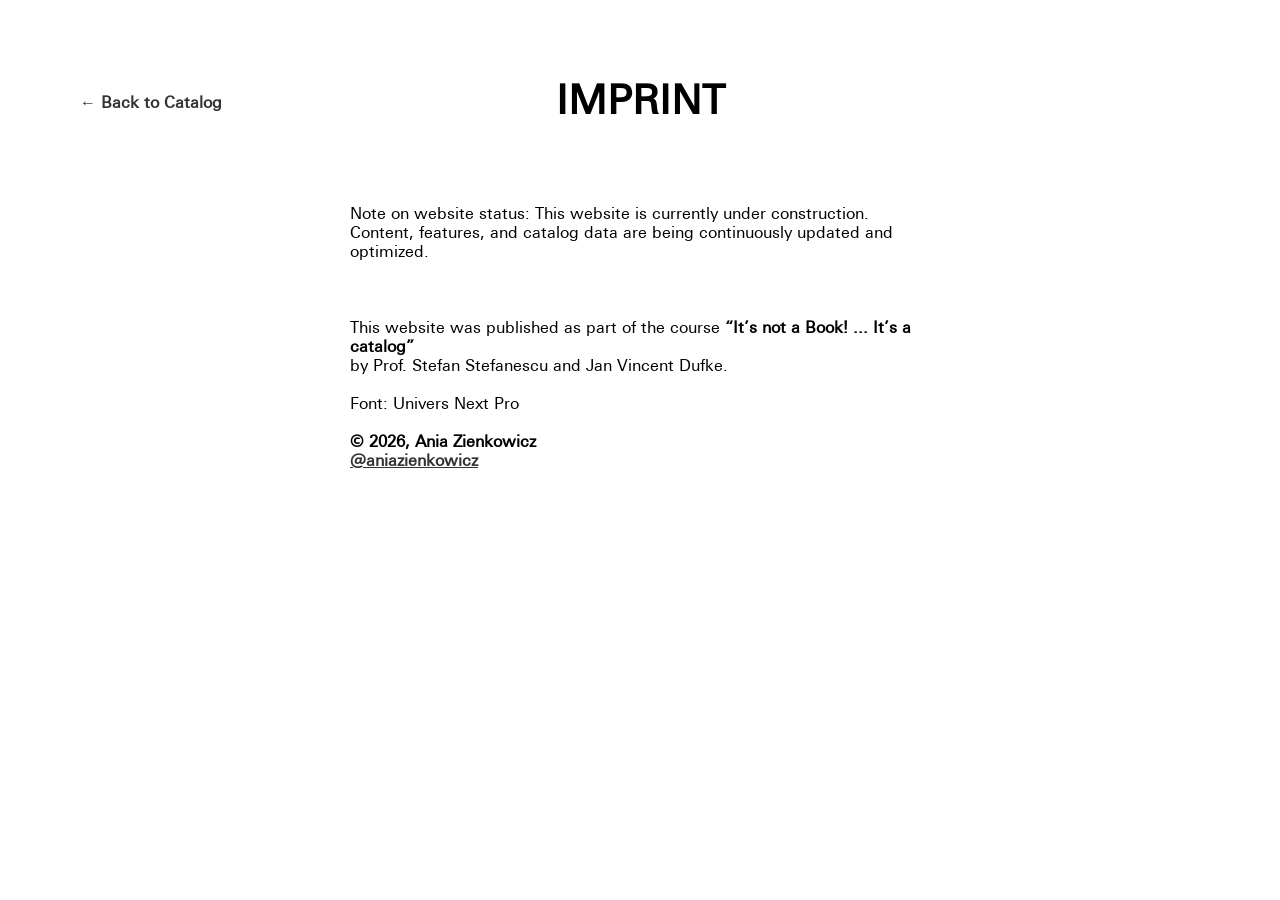
<file: imprint.html>
<!doctype html>
<html lang="de">
<head>
    <meta charset="utf-8">
    <title>Imprint</title>
    <link rel="stylesheet" href="assets/css/fonts.css">
  <link rel="stylesheet" href="assets/css/screen.css">
</head>
<body>
    <header class="imprint-header">
    <a href="index.html" class="back-link">← Back to Catalog</a>
    <h1>IMPRINT</h1>
    <!-- Der "after"-Spacer im CSS sorgt für die perfekte Mitte -->
</header>
    <main style="max-width: 50%; margin: 0 auto; padding: 20px;">
     <br><br><p>Note on website status: This website is currently under construction. Content, features, and catalog data are being continuously updated and optimized.</p></br></br>
     <br><p>This website was published as part of the course <b>“It’s not a Book! ... It’s a catalog”</b></br>by Prof. Stefan Stefanescu and Jan Vincent Dufke.</p>
    <br><p>Font: Univers Next Pro</p></br>
    <p><b> © 2026, Ania Zienkowicz</b></p>
    <div class="instagram-link">
    <a href="https://www.instagram.com/aniazienkowicz" class="instagram-link">
    @aniazienkowicz</a> </div>
</main>
</body>
</html>
</file>
<file: assets/css/fonts.css>
@font-face {
  font-family:Univers Next Pro Regular;
  src:url(/assets/fonts/UniversNextProRegular.ttf) format("truetype"),
  font-weight:400;
  font-style:normal;
}

@font-face {
  font-family:Univers Next Pro Bold Cond;
  src:url(/assets/fonts/UniversNextProBoldCond.ttf) format("truetype"),
  font-weight:400;
  font-style:bold;
}

@font-face {
  font-family:Univers Next Pro Regular;
  src:url(/assets/fonts/UniversNextProRegular.ttf) format("truetype"),
  font-weight:400;
}
</file>
<file: assets/css/screen.css>
/* ==========================================================================
   1. CSS RESET & VARIABLEN-VORBEREITUNG
   ========================================================================== */
* {
  margin: 0;
  padding: 0;
  box-sizing: border-box;
}

body {
  font-family: "Univers Next Pro Regular", sans-serif;
  padding: 60px 20px 20px;
  font-size: 16px;
  display: flex;
  flex-direction: column;
  align-items: center;
}

h1 {
  font-size: 3rem;
  font-weight: bold;
  text-align: center;
  margin-bottom: 60px;
}

/* ==========================================================================
   2. FILTER-LEISTE (BUTTONS)
   ========================================================================== */
.filter-container {
  display: flex;
  gap: 10px;
  justify-content: center;
  margin: 20px 0 40px; /* Leicht erhöhter Abstand nach unten */
  flex-wrap: wrap;
}

.filter-btn {
  padding: 8px 16px;
  border: 1px solid #ccc;
  background-color: #fff;
  border-radius: 20px;
  cursor: pointer;
  font-size: 14px;
  transition: all 0.3s ease;
}

.filter-btn:hover {
  background-color: #f0f0f0;
}

/* Stil für den gerade aktiven Filter-Button */
.filter-btn.active {
  background-color: #333;
  color: #fff;
  border-color: #333;
}

/* ==========================================================================
   3. HAUPTCONTAINER & GRID-LAYOUT (Jetzt 4 SPALTEN)
   ========================================================================== */
#katalog.katalog-grid {
  display: flex;
  flex-direction: column;
  gap: 40px;
  width: 100%;
  max-width: 1200px;
}

.card {
  width: 100%;
  border-bottom: 1px solid #eee;
  padding: 10px; 
  border-radius: 8px;
  transition: background-color 0.4s ease; 
}

/* 
   Aufteilung in 4 exakt gleich große Zonen (jeweils 25%).
*/
.card-content {
  display: grid;
  grid-template-columns: 1fr 1fr 1fr 1fr;
  align-items: center; 
  gap: 30px;
  width: 100%;
}

/* ==========================================================================
   4. SPALTEN BASIS-EINSTELLUNGEN & AUSRICHTUNG
   ========================================================================== */
.card-title,
.card-author,
.card-info,
.card-image {
  width: 100%;
  display: flex;
  align-items: center; /* Vertikale Zentrierung */
  
  transform: scale(1.0);
  transition: transform 0.25s ease, font-weight 0.25s ease, color 0.25s ease;
  position: relative;
  backface-visibility: hidden;
}

/* 1. Spalte: Titel */
.card-title {
  justify-content: center; 
  text-align: center;
  font-size: 1.2rem;
  font-weight: normal;
  color: #333;
}

/* 2. Spalte: Autor */
.card-author {
  justify-content: center; 
  text-align: center;
  font-size: 1.2rem;
  color: #333;
}

.card-author.unknown {
  font-style: italic;
  color: #999;
}

/* 3. Spalte: NEUE Textbox links vom Bild */
.card-info {
  justify-content: center;
  text-align: center;
  font-size: 1.2rem;
  color: #333;
}

/* 4. Spalte: Bild-Container ganz rechts außen */
.card-image {
  justify-content: flex-end; 
}

/* ==========================================================================
   5. BILD-STYLING & FEHLER-MELDUNGEN
   ========================================================================== */
img {
  max-width: 100%;
  max-height: 180px;
  height: auto;
  object-fit: contain;
  display: block; /* Verhindert den Baseline-Shift (Abstand nach unten) */
}

.no-results, .loading {
  text-align: center;
  padding: 40px;
  font-size: 1.2rem;
  color: #666;
}

/* ==========================================================================
   6. HOVER EFFEKTE (INDIVIDUELL)
   ========================================================================== */
.card-title,
.card-author,
.card-info,
.card-image img {
  transition: transform 0.25s ease, font-weight 0.25s ease, color 0.25s ease;
}

/* Nur der Titel reagiert, wenn man direkt darüber fährt */
.card-title:hover {
  font-weight: bold;
  transform: scale(1.15);    
  cursor: pointer;
}

/* Nur der Autor reagiert, wenn man direkt darüber fährt */
.card-author:hover {
  font-weight: bold;
  transform: scale(1.15);    
  cursor: pointer;
}

.card-info:hover {
  font-weight: bold;
  transform: scale(1.15);    
  cursor: pointer;
}

/* Nur das Bild reagiert, wenn man direkt über das Bild fährt */
.card-image img:hover {
  transform: scale(1.15);
  cursor: pointer;
}
/* ==========================================================================
   7. INFOTEXT STYLING (PERFORMANCE-OPTIMIERT & SMOOTH)
   ========================================================================== */
#filter-infotext,
#filter-infotext2,
#filter-infotext3 {
  max-width: 800px;
  margin: 0 auto;
  text-align: left;
  
  /* Typografie */
  font-size: 1.0rem;
  font-weight: 300;
  line-height: 1.5;
  color: #111;
  letter-spacing: -0.02em;
  
  /* Rendere den Text auf einer eigenen GPU-Ebene */
  will-change: transform, opacity;
  backface-visibility: hidden; 
  -webkit-font-smoothing: antialiased;

  /* Startzustand: Unsichtbar und leicht nach unten versetzt */
  opacity: 0;
  transform: translateY(20px);
  
  /* Übergang: Nur noch GPU-beschleunigte Werte animieren (Keine Höhen-Animation!) */
  transition: 
    opacity 0.6s cubic-bezier(0.215, 0.610, 0.355, 1.000),
    transform 0.6s cubic-bezier(0.215, 0.610, 0.355, 1.000),
    display 0.6s ease allow-discrete; /* Sorgt dafür, dass ausgeblendeter Text keinen Platz wegnimmt */
    
  /* Wichtig: Wenn ausgeblendet, komplett aus dem Layout nehmen */
  display: none;
}

/* Zustand: Sichtbar (Schaltet das Display an und fadet via GPU ein) */
#filter-infotext.info-text-visible,
#filter-infotext2.info-text-visible,
#filter-infotext3.info-text-visible {
  display: block;
  opacity: 1;
  transform: translateY(0);
  margin-bottom: 80px; /* Der Abstand ist sofort da, nur der Text fadet smooth */
}

/* Zustand: Explizit ausgeblendet */
#filter-infotext.info-text-hidden,
#filter-infotext2.info-text-hidden,
#filter-infotext3.info-text-hidden {
  display: none;
  opacity: 0;
  transform: translateY(20px);
  margin-bottom: 0;
}
/* ==========================================================================
   8. THEMA GRUPPEN-ÜBERSCHRIFTEN (Eingebetteter Look)
   ========================================================================== */
.thema-group-header {
  width: 100%;
  padding: 12px 20px;
  margin-top: 50px;
  margin-bottom: 15px;
  background-color: #f5f5f5; /* Subtiler, hellgrauer Hintergrund */
  border-radius: 8px;        /* Gleicher Radius wie bei den Karten */
}

.thema-group-header h2 {
  font-family: "Univers Next Pro Regular", sans-serif;
  font-size: 1.1rem;         /* Etwas kompakter, wirkt edler */
  font-weight: bold;
  color: #555;               /* Dunkelgrau statt hartem Schwarz */
  text-transform: none;      /* Normale Groß-/Kleinschreibung */
  letter-spacing: 0.02em;
}

/* Verhindert zu viel Abstand beim allerersten Element */
#katalog > .thema-group-header:first-child {
  margin-top: 0;
}
/* --- Lightbox System (Weißer, ausgegrauter Hintergrund) --- */
.lightbox {
  display: none; /* Standardmäßig versteckt */
  position: fixed;
  z-index: 9999; /* Über allen anderen Elementen */
  left: 0;
  top: 0;
  width: 100%;
  height: 100%;
  background-color: rgba(255, 255, 255, 0.9); /* Halbtransparenter weißer Hintergrund */
  backdrop-filter: blur(8px); /* Macht den Hintergrund weich unscharf */
  justify-content: center;
  align-items: center;
}

.lightbox-content {
  max-width: 85%;
  max-height: 80vh;
  display: flex;
  justify-content: center;
  align-items: center;
}

.lightbox-content img {
  max-width: 100%;
  max-height: 80vh;
  object-fit: contain;
  border-radius: 6px;
  /* Ein weicherer, dunkler Schatten, der auf weißem Grund gut wirkt */
  box-shadow: 0 10px 40px rgba(0, 0, 0, 0.15); 
}

/* X-Schließen Button (Dunkelgrau für guten Kontrast auf Weiß) */
.close-btn {
  position: absolute;
  top: 25px;
  right: 35px;
  color: #111111; 
  font-size: 50px;
  font-weight: 200;
  cursor: pointer;
  user-select: none;
  transition: transform 0.2s ease, color 0.2s ease;
}

.close-btn:hover {
  color: #ff3b30; /* Schickes System-Rot beim Hovern */
  transform: scale(1.1);
}

/* Navigations-Buttons (Dunklerer Kontrast für den weißen Hintergrund) */
.nav-btn {
  position: absolute;
  top: 50%;
  transform: translateY(-50%);
  background: rgba(0, 0, 0, 0.05); /* Sehr dezenter grauer Kreis */
  color: #111111; /* Dunkle Pfeile */
  border: none;
  font-size: 32px;
  padding: 15px 22px;
  cursor: pointer;
  border-radius: 50%;
  user-select: none;
  transition: background 0.2s ease, transform 0.2s ease;
  display: flex;
  justify-content: center;
  align-items: center;
  width: 60px;
  height: 60px;
}

.nav-btn:hover {
  background: rgba(0, 0, 0, 0.15); /* Wird beim Hovern etwas dunkler */
  transform: translateY(-50%) scale(1.05);
}

.prev-btn {
  left: 30px;
}

.next-btn {
  right: 30px;
}

/* Hover-Effekt für die Bilder im Katalog */
.card-image img {
  cursor: pointer;
  transition: transform 0.25s cubic-bezier(0.25, 0.46, 0.45, 0.94);
}

.card-image img:hover {
  transform: scale(1.03); /* Minimale Vergrößerung beim Drüberschweben */
}
#device-symbols {
  display: none; 
  flex-wrap: wrap;
  justify-content: center;
  gap: 15px;
  margin-top: 10px;
  margin-bottom: 30px;
  padding-top: 10px;
  border-top: 1px solid #eee;
  opacity: 0;
  transition: opacity 0.6s ease;
  
  /* Wir setzen die Breite so, dass genau 7 Symbole (plus Gaps) reinpassen */
  /* Bei 90px Bildhöhe und 15px Gap benötigen wir ca. 720px - 750px Breite */
  max-width: 750px; 
  margin-left: auto;
  margin-right: auto;
}

#device-symbols.info-text-visible {
  display: flex;
  opacity: 1;
}

#device-symbols img {
  height: 90px;
  width: auto;
  object-fit: contain;
  transition: transform 0.3s ease;
  opacity: 0.8;
  
  /* Wir setzen eine feste Basisbreite, damit sie nicht schrumpfen */
  flex: 0 0 auto; 
}

#device-symbols img:hover {
  transform: scale(1.1);
  opacity: 1;
}
/* 1. Abstand zwischen Kategorie-Überschrift und dem Rest */
.thema-group-header {
  margin-bottom: 5px; /* Reduziert von 15px */
}

/* 2. Abstand Infotext nach unten */
#filter-infotext.info-text-visible,
#filter-infotext2.info-text-visible,
#filter-infotext3.info-text-visible {
  margin-bottom: 20px; /* Reduziert von 80px */
}

/* 3. Abstand Bilder-Container nach oben und unten */
#device-symbols {
  margin-top: 10px;    /* Reduziert von 40px */
  margin-bottom: 30px; /* Reduziert von 80px */
  padding-top: 10px;   /* Reduziert von 30px, verringert den Abstand zum Strich */
}
/* Klasse für das permanent vergrößerte Symbol */
img[alt="BSMI"].is-active {
  transform: scale(1.2); /* Etwas größer als der normale Hover-Effekt */
  opacity: 1 !important;
  cursor: pointer;
}
img[alt="CE"].is-active {
  transform: scale(1.2); /* Etwas größer als der normale Hover-Effekt */
  opacity: 1 !important;
  cursor: pointer;
}
#symbol-info-box {
  margin: 10px auto 30px auto;
  padding: 20px;
  max-width: 800px;
  text-align: left;
  border-top: 1px solid #eee;
  border-bottom: 1px solid #eee;
  background-color: #fafafa;
  display: none; /* Initial */
  opacity: 0;
  transition: opacity 0.4s ease;
}

#symbol-info-box.visible {
  opacity: 1; /* Fade-In Effekt */
}
#back-to-top {
    position: fixed;
    bottom: 30px;
    right: 30px;
    display: none;
    background-color: #555;
    color: white;
    border: none;
    
    /* WICHTIG: Breite und Höhe müssen identisch sein */
    width: 50px;
    height: 50px;
    
    /* Zentrierung des Pfeils */
    display: flex;
    align-items: center;
    justify-content: center;
    
    border-radius: 50%; /* Macht es bei quadratischen Maßen zum Kreis */
    cursor: pointer;
    font-size: 20px;
    z-index: 1000;
    transition: opacity 0.3s;
    
    /* Optional: Entfernt das Standard-Padding, da wir nun Breite/Höhe festlegen */
    padding: 0;
}

#back-to-top:hover {
    background-color: #555;
}
#safety-marks-title {
    text-align: left;
    font-size: 1.8rem;
    font-weight: 600;
    margin: 40px auto 20px auto;
    color: #222;
}

/* Sicherstellen, dass die Klassen das DOM wirklich steuern */
#safety-marks-title.info-text-hidden {
    display: none !important;
}

#safety-marks-title.info-text-visible {
    display: block !important;
}
/* ==========================================================================
   1. CSS RESET & VARIABLEN-VORBEREITUNG
   ========================================================================== */
* {
  margin: 0;
  padding: 0;
  box-sizing: border-box;
}

body {
  font-family: "Univers Next Pro Regular", sans-serif;
  padding: 60px 20px 20px;
  font-size: 16px;
  display: flex;
  flex-direction: column;
  align-items: center;
}

h1 {
  font-size: 3rem;
  font-weight: bold;
  text-align: center;
  margin-bottom: 60px;
}

/* ==========================================================================
   2. FILTER-LEISTE (BUTTONS)
   ========================================================================== */
.filter-container {
  display: flex;
  gap: 10px;
  justify-content: center;
  margin: 20px 0 40px; /* Leicht erhöhter Abstand nach unten */
  flex-wrap: wrap;
}

.filter-btn {
  padding: 8px 16px;
  border: 1px solid #ccc;
  background-color: #fff;
  border-radius: 20px;
  cursor: pointer;
  font-size: 14px;
  transition: all 0.3s ease;
}

.filter-btn:hover {
  background-color: #f0f0f0;
}

/* Stil für den gerade aktiven Filter-Button */
.filter-btn.active {
  background-color: #333;
  color: #fff;
  border-color: #333;
}

/* ==========================================================================
   3. HAUPTCONTAINER & GRID-LAYOUT (Jetzt 4 SPALTEN)
   ========================================================================== */
#katalog.katalog-grid {
  display: flex;
  flex-direction: column;
  gap: 40px;
  width: 100%;
  max-width: 1200px;
}

.card {
  width: 100%;
  border-bottom: 1px solid #eee;
  padding: 10px; 
  border-radius: 8px;
  transition: background-color 0.4s ease; 
}

/* 
   Aufteilung in 4 exakt gleich große Zonen (jeweils 25%).
*/
.card-content {
  display: grid;
  grid-template-columns: 1fr 1fr 1fr 1fr;
  align-items: center; 
  gap: 30px;
  width: 100%;
}

/* ==========================================================================
   4. SPALTEN BASIS-EINSTELLUNGEN & AUSRICHTUNG
   ========================================================================== */
.card-title,
.card-author,
.card-info,
.card-image {
  width: 100%;
  display: flex;
  align-items: center; /* Vertikale Zentrierung */
  
  transform: scale(1.0);
  transition: transform 0.25s ease, font-weight 0.25s ease, color 0.25s ease;
  position: relative;
  backface-visibility: hidden;
}

/* 1. Spalte: Titel */
.card-title {
  justify-content: center; 
  text-align: center;
  font-size: 1.2rem;
  font-weight: normal;
  color: #333;
}

/* 2. Spalte: Autor */
.card-author {
  justify-content: center; 
  text-align: center;
  font-size: 1.2rem;
  color: #333;
}

.card-author.unknown {
  font-style: italic;
  color: #999;
}

/* 3. Spalte: NEUE Textbox links vom Bild */
.card-info {
  justify-content: center;
  text-align: center;
  font-size: 1.2rem;
  color: #333;
}

/* 4. Spalte: Bild-Container ganz rechts außen */
.card-image {
  justify-content: flex-end; 
}

/* ==========================================================================
   5. BILD-STYLING & FEHLER-MELDUNGEN
   ========================================================================== */
img {
  max-width: 100%;
  max-height: 180px;
  height: auto;
  object-fit: contain;
  display: block; /* Verhindert den Baseline-Shift (Abstand nach unten) */
}

.no-results, .loading {
  text-align: center;
  padding: 40px;
  font-size: 1.2rem;
  color: #666;
}

/* ==========================================================================
   6. HOVER EFFEKTE (INDIVIDUELL)
   ========================================================================== */
.card-title,
.card-author,
.card-info,
.card-image img {
  transition: transform 0.25s ease, font-weight 0.25s ease, color 0.25s ease;
}

/* Nur der Titel reagiert, wenn man direkt darüber fährt */
.card-title:hover {
  font-weight: bold;
  transform: scale(1.15);    
  cursor: pointer;
}

/* Nur der Autor reagiert, wenn man direkt darüber fährt */
.card-author:hover {
  font-weight: bold;
  transform: scale(1.15);    
  cursor: pointer;
}

.card-info:hover {
  font-weight: bold;
  transform: scale(1.15);    
  cursor: pointer;
}

/* Nur das Bild reagiert, wenn man direkt über das Bild fährt */
.card-image img:hover {
  transform: scale(1.15);
  cursor: pointer;
}
/* ==========================================================================
   7. INFOTEXT STYLING (PERFORMANCE-OPTIMIERT & SMOOTH)
   ========================================================================== */
#filter-infotextall,
#filter-infotext,
#filter-infotext2,
#filter-infotext3 {
  max-width: 800px;
  margin: 0 auto;
  text-align: left;
  
  /* Typografie */
  font-size: 1.0rem;
  font-weight: 300;
  line-height: 1.5;
  color: #111;
  letter-spacing: -0.02em;
  
  /* Rendere den Text auf einer eigenen GPU-Ebene */
  will-change: transform, opacity;
  backface-visibility: hidden; 
  -webkit-font-smoothing: antialiased;

  /* Startzustand: Unsichtbar und leicht nach unten versetzt */
  opacity: 0;
  transform: translateY(20px);
  
  /* Übergang: Nur noch GPU-beschleunigte Werte animieren (Keine Höhen-Animation!) */
  transition: 
    opacity 0.6s cubic-bezier(0.215, 0.610, 0.355, 1.000),
    transform 0.6s cubic-bezier(0.215, 0.610, 0.355, 1.000),
    display 0.6s ease allow-discrete; /* Sorgt dafür, dass ausgeblendeter Text keinen Platz wegnimmt */
    
  /* Wichtig: Wenn ausgeblendet, komplett aus dem Layout nehmen */
  display: none;
}

/* Zustand: Sichtbar (Schaltet das Display an und fadet via GPU ein) */
#filter-infotextall.info-text-visible,
#filter-infotext.info-text-visible,
#filter-infotext2.info-text-visible,
#filter-infotext3.info-text-visible {
  display: block;
  opacity: 1;
  transform: translateY(0);
  margin-bottom: 80px; /* Der Abstand ist sofort da, nur der Text fadet smooth */
}

/* Zustand: Explizit ausgeblendet */
#filter-infotextall.info-text-hidden,
#filter-infotext.info-text-hidden,
#filter-infotext2.info-text-hidden,
#filter-infotext3.info-text-hidden {
  display: none;
  opacity: 0;
  transform: translateY(20px);
  margin-bottom: 0;
}
/* ==========================================================================
   8. THEMA GRUPPEN-ÜBERSCHRIFTEN (Eingebetteter Look)
   ========================================================================== */
.thema-group-header {
  width: 100%;
  padding: 12px 20px;
  margin-top: 50px;
  margin-bottom: 15px;
  background-color: #f5f5f5; /* Subtiler, hellgrauer Hintergrund */
  border-radius: 8px;        /* Gleicher Radius wie bei den Karten */
}

.thema-group-header h2 {
  font-family: "Univers Next Pro Regular", sans-serif;
  font-size: 1.1rem;         /* Etwas kompakter, wirkt edler */
  font-weight: bold;
  color: #555;               /* Dunkelgrau statt hartem Schwarz */
  text-transform: none;      /* Normale Groß-/Kleinschreibung */
  letter-spacing: 0.02em;
}

/* Verhindert zu viel Abstand beim allerersten Element */
#katalog > .thema-group-header:first-child {
  margin-top: 0;
}
/* --- Lightbox System (Weißer, ausgegrauter Hintergrund) --- */
.lightbox {
  display: none; /* Standardmäßig versteckt */
  position: fixed;
  z-index: 9999; /* Über allen anderen Elementen */
  left: 0;
  top: 0;
  width: 100%;
  height: 100%;
  background-color: rgba(255, 255, 255, 0.9); /* Halbtransparenter weißer Hintergrund */
  backdrop-filter: blur(8px); /* Macht den Hintergrund weich unscharf */
  justify-content: center;
  align-items: center;
}

.lightbox-content {
  max-width: 85%;
  max-height: 80vh;
  display: flex;
  justify-content: center;
  align-items: center;
}

.lightbox-content img {
  max-width: 100%;
  max-height: 80vh;
  object-fit: contain;
  border-radius: 6px;
  /* Ein weicherer, dunkler Schatten, der auf weißem Grund gut wirkt */
  box-shadow: 0 10px 40px rgba(0, 0, 0, 0.15); 
}

/* X-Schließen Button (Dunkelgrau für guten Kontrast auf Weiß) */
.close-btn {
  position: absolute;
  top: 25px;
  right: 35px;
  color: #111111; 
  font-size: 50px;
  font-weight: 200;
  cursor: pointer;
  user-select: none;
  transition: transform 0.2s ease, color 0.2s ease;
}

.close-btn:hover {
  color: #ff3b30; /* Schickes System-Rot beim Hovern */
  transform: scale(1.1);
}

/* Navigations-Buttons (Dunklerer Kontrast für den weißen Hintergrund) */
.nav-btn {
  position: absolute;
  top: 50%;
  transform: translateY(-50%);
  background: rgba(0, 0, 0, 0.05); /* Sehr dezenter grauer Kreis */
  color: #111111; /* Dunkle Pfeile */
  border: none;
  font-size: 32px;
  padding: 15px 22px;
  cursor: pointer;
  border-radius: 50%;
  user-select: none;
  transition: background 0.2s ease, transform 0.2s ease;
  display: flex;
  justify-content: center;
  align-items: center;
  width: 60px;
  height: 60px;
}

.nav-btn:hover {
  background: rgba(0, 0, 0, 0.15); /* Wird beim Hovern etwas dunkler */
  transform: translateY(-50%) scale(1.05);
}

.prev-btn {
  left: 30px;
}

.next-btn {
  right: 30px;
}

/* Hover-Effekt für die Bilder im Katalog */
.card-image img {
  cursor: pointer;
  transition: transform 0.25s cubic-bezier(0.25, 0.46, 0.45, 0.94);
}

.card-image img:hover {
  transform: scale(1.03); /* Minimale Vergrößerung beim Drüberschweben */
}
#device-symbols {
  display: none; 
  flex-wrap: wrap;
  justify-content: center;
  gap: 15px;
  margin-top: 10px;
  margin-bottom: 30px;
  padding-top: 10px;
  border-top: 1px solid #eee;
  opacity: 0;
  transition: opacity 0.6s ease;
  
  /* Wir setzen die Breite so, dass genau 7 Symbole (plus Gaps) reinpassen */
  /* Bei 90px Bildhöhe und 15px Gap benötigen wir ca. 720px - 750px Breite */
  max-width: 750px; 
  margin-left: auto;
  margin-right: auto;
}

#device-symbols.info-text-visible {
  display: flex;
  opacity: 1;
}

#device-symbols img {
  height: 90px;
  width: auto;
  object-fit: contain;
  transition: transform 0.3s ease;
  opacity: 0.8;
  
  /* Wir setzen eine feste Basisbreite, damit sie nicht schrumpfen */
  flex: 0 0 auto; 
}

#device-symbols img:hover {
  transform: scale(1.1);
  opacity: 1;
}
/* 1. Abstand zwischen Kategorie-Überschrift und dem Rest */
.thema-group-header {
  margin-bottom: 5px; /* Reduziert von 15px */
}

/* 2. Abstand Infotext nach unten */
#filter-infotext.info-text-visible,
#filter-infotext2.info-text-visible,
#filter-infotext3.info-text-visible {
  margin-bottom: 20px; /* Reduziert von 80px */
}

/* 3. Abstand Bilder-Container nach oben und unten */
#device-symbols {
  margin-top: 10px;    /* Reduziert von 40px */
  margin-bottom: 30px; /* Reduziert von 80px */
  padding-top: 10px;   /* Reduziert von 30px, verringert den Abstand zum Strich */
}
/* Klasse für das permanent vergrößerte Symbol */
img[alt="BSMI"].is-active {
  transform: scale(1.2); /* Etwas größer als der normale Hover-Effekt */
  opacity: 1 !important;
  cursor: pointer;
}
img[alt="CE"].is-active {
  transform: scale(1.2); /* Etwas größer als der normale Hover-Effekt */
  opacity: 1 !important;
  cursor: pointer;
}
#symbol-info-box {
  margin: 10px auto 30px auto;
  padding: 20px;
  max-width: 800px;
  text-align: left;
  border-top: 1px solid #eee;
  border-bottom: 1px solid #eee;
  background-color: #fafafa;
  display: none; /* Initial */
  opacity: 0;
  transition: opacity 0.4s ease;
}

#symbol-info-box.visible {
  opacity: 1; /* Fade-In Effekt */
}
#back-to-top {
    position: fixed;
    bottom: 30px;
    right: 30px;
    display: none;
    background-color: #555;
    color: white;
    border: none;
    
    /* WICHTIG: Breite und Höhe müssen identisch sein */
    width: 50px;
    height: 50px;
    
    /* Zentrierung des Pfeils */
    display: flex;
    align-items: center;
    justify-content: center;
    
    border-radius: 50%; /* Macht es bei quadratischen Maßen zum Kreis */
    cursor: pointer;
    font-size: 20px;
    z-index: 1000;
    transition: opacity 0.3s;
    
    /* Optional: Entfernt das Standard-Padding, da wir nun Breite/Höhe festlegen */
    padding: 0;
}

#back-to-top:hover {
    background-color: #555;
}
#safety-marks-title {
    text-align: left;
    font-size: 1.8rem;
    font-weight: 600;
    margin: 40px auto 20px auto;
    color: #222;
}

/* Sicherstellen, dass die Klassen das DOM wirklich steuern */
#safety-marks-title.info-text-hidden {
    display: none !important;
}

#safety-marks-title.info-text-visible {
    display: block !important;
}
/* Gemeinsame Basis für alle Header */
.main-header {
    display: flex;
    padding: 20px 40px;
    align-items: center;
    width: 100%;
}

/* 1. Startseite: Titel links, Link rechts */
/* 1. Startseite: Header zentriert mit fester Breite */
/* ==========================================================================
   STARTSEITE-HEADER (Mitte: Titel, Rechts: Imprint-Link)
   ========================================================================== */

.home-header {
    display: grid;
    /* Drei Spalten: Linker Platzhalter (1fr), Titel (auto), Rechter Link (1fr) */
    /* Dadurch wird der Titel immer zwischen zwei gleich großen Flächen zentriert */
    grid-template-columns: 1fr auto 1fr;
    align-items: center;
    width: 100%;
    max-width: 1200px;
    margin: 0 auto;
    padding: 20px 40px;
}

.home-header h1 {
    grid-column: 2; /* Erzwingt die Platzierung in der mittleren Spalte */
    text-align: center;
    margin: 0;
    font-size: 3rem;
}

.home-header .imprint-link {
    grid-column: 3; /* Platzierung in der rechten Spalte */
    text-align: right;
    text-decoration: none;
    color: #333;
    font-weight: bold;
}

/* ==========================================================================
   IMPRESSUM-HEADER (Links: Back-Link, Mitte: Überschrift)
   ========================================================================== */

.imprint-header {
    display: flex;
    align-items: center;
    width: 100%;
    max-width: 1200px;
    margin: 0 auto;
    padding: 20px 40px;
    position: relative; /* Wichtig für die absolute Positionierung der Elemente */
}

/* Der Back-Link am linken Rand */
.imprint-header .back-link {
    text-decoration: none;
    color: #333;
    font-weight: bold;
    flex: 1; /* Nimmt den linken Platz ein */
    text-align: left;
}

/* Die Überschrift zentriert */
.imprint-header h1 {
    flex: 2; /* Nimmt den mittleren Platz ein */
    text-align: center;
    margin: 0; /* Entfernt Standard-Margins, um die Zentrierung nicht zu stören */
    font-size: 2.5rem; /* Optional: etwas kleiner als der Haupt-Titel */
}

/* Ein unsichtbarer Spacer rechts, damit der Titel optisch wirklich mittig bleibt */
.imprint-header::after {
    content: "";
    flex: 1; /* Gleiche Breite wie der Link, gleicht das Layout aus */
}
main {
    max-width: 50%; /* Begrenzt den Text auf die Hälfte des Bildschirms */
    margin: 0 auto;  /* Zentriert den Block auf der Seite */
    padding: 20px;
}
.imprint-header .back-link {
    text-decoration: none;
    color: #333;
    font-weight: bold;
    flex: 1; /* Nimmt den linken Platz ein */
    text-align: left;
}
.instagram-link {
    text-decoration: underline;
    color: #333;
    font-weight: bold;
    flex: 1; /* Nimmt den linken Platz ein */
    text-align: left;
}
</file>
